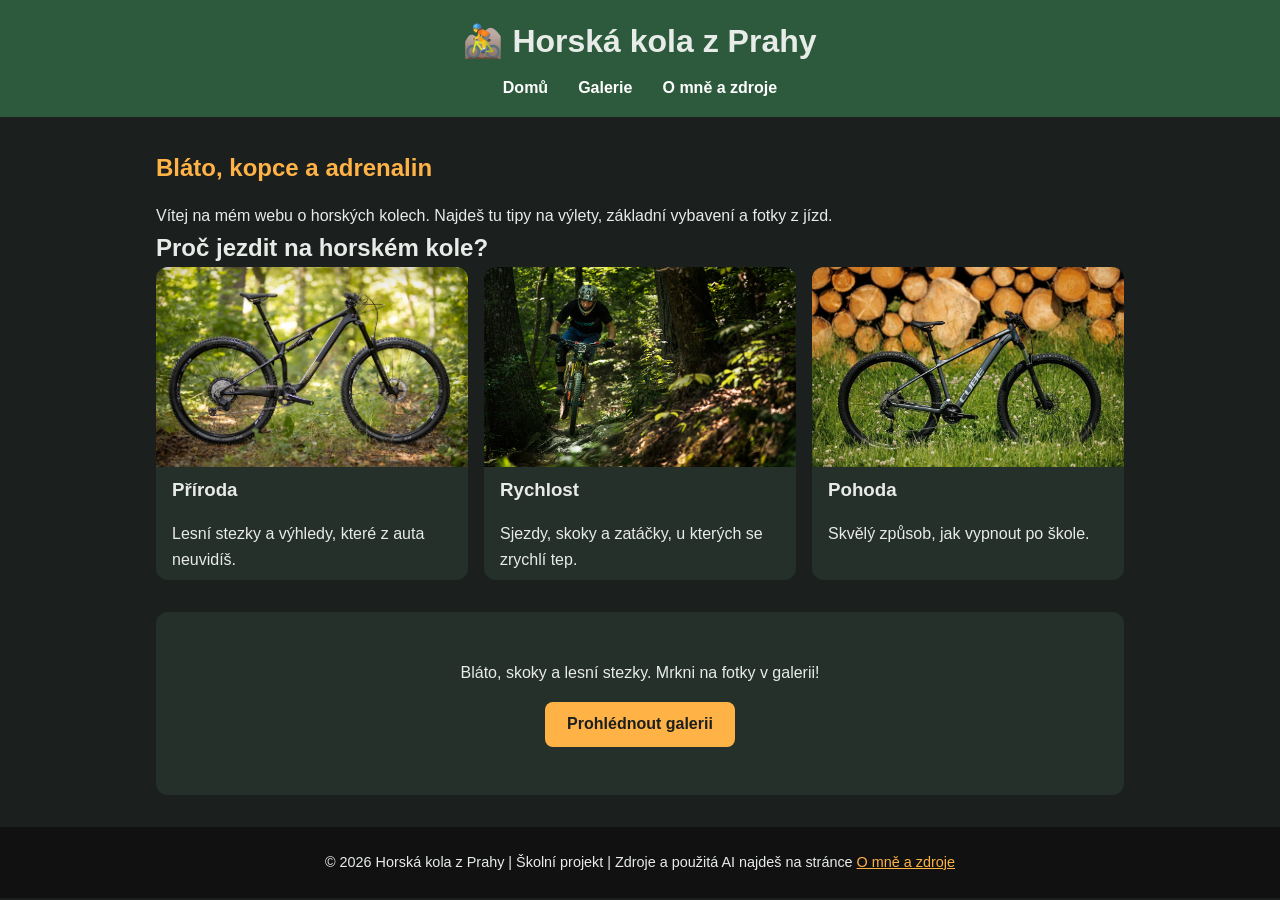
<file: index.html>
<!DOCTYPE html>
<html lang="cs">
<head>
  <meta charset="UTF-8">
  <meta name="viewport" content="width=device-width, initial-scale=1.0">
  <title>Horská kola z Prahy</title>
  <link rel="stylesheet" href="style.css">
</head>
<body>
  <header>
    <h1>🚵 Horská kola z Prahy</h1>
    <nav>
      <a href="index.html">Domů</a>
      <a href="galerie.html">Galerie</a>
      <a href="o-mne.html">O mně a zdroje</a>
    </nav>
  </header>

 <main>
  <section>
        <h2>Bláto, kopce a adrenalin</h2>
    <p>Vítej na mém webu o horských kolech. Najdeš tu tipy na výlety, základní vybavení a fotky z jízd.</p>
    <h1>Proč jezdit na horském kole?</h1>
    <div class="karty">
      <article>
        <img src="kolo1.jpg" alt="Horské kolo v lese">
        <h3>Příroda</h3>
        <p>Lesní stezky a výhledy, které z auta neuvidíš.</p>
      </article>
      <article>
        <img src="kolo2.jpg" alt="Jezdec na sjezdové trati">
        <h3>Rychlost</h3>
        <p>Sjezdy, skoky a zatáčky, u kterých se zrychlí tep.</p>
      </article>
      <article>
        <img src="kolo3.jpg" alt="Kolo opřené o strom">
        <h3>Pohoda</h3>
        <p>Skvělý způsob, jak vypnout po škole.</p>
      </article>
    </div>
  </section>

  <section class="hero">
    <p>Bláto, skoky a lesní stezky. Mrkni na fotky v galerii!</p>
    <a class="tlacitko" href="galerie.html">Prohlédnout galerii</a>
  </section>
</main>

  <footer>
    <p>&copy; 2026 Horská kola z Prahy | Školní projekt | Zdroje a použitá AI najdeš na stránce <a href="o-mne.html#zdroje">O mně a zdroje</a></p>
  </footer>
</body>
</html>
</file>
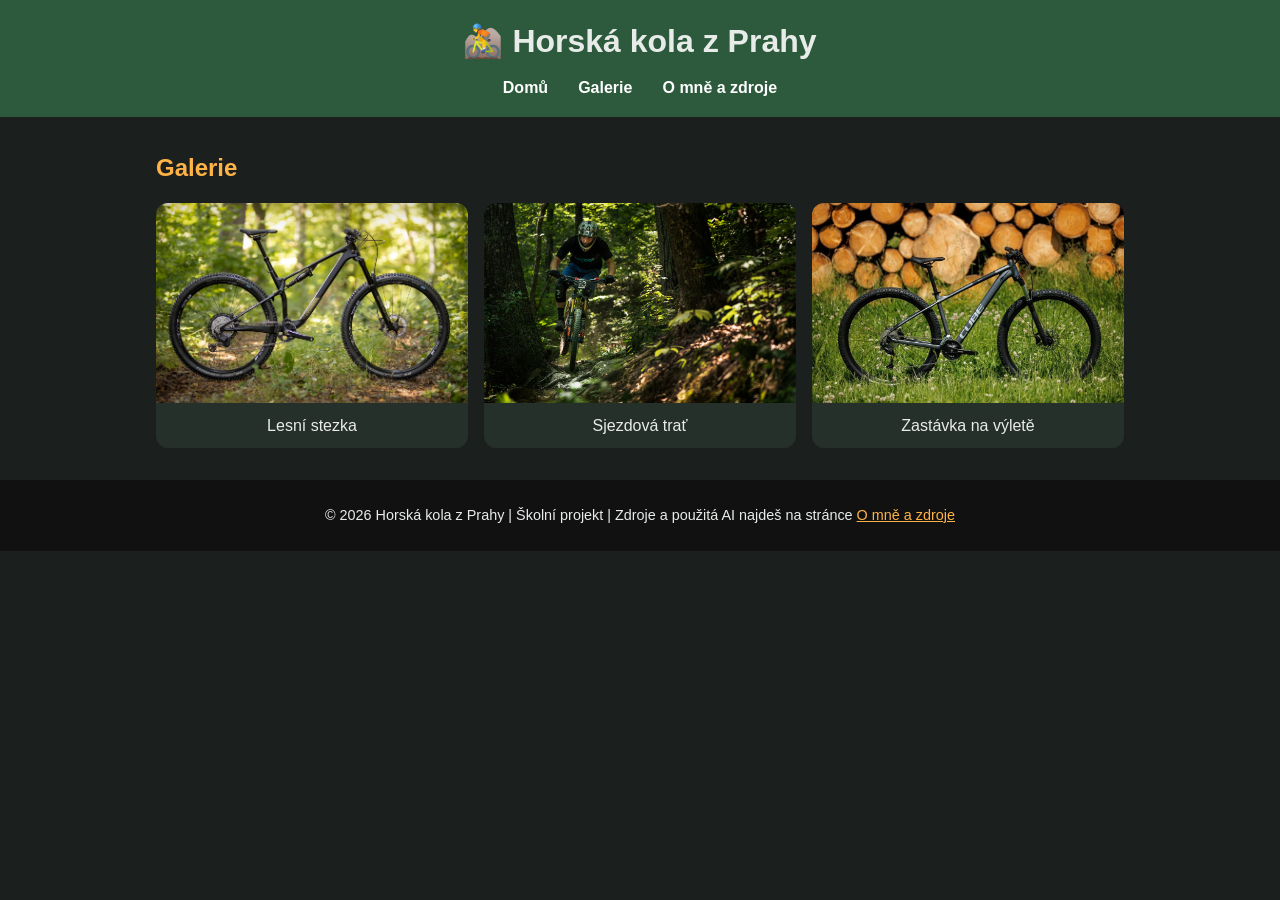
<file: galerie.html>
<!DOCTYPE html>
<html lang="cs">
<head>
  <meta charset="UTF-8">
  <meta name="viewport" content="width=device-width, initial-scale=1.0">
  <title>Galerie | Horská kola z Prahy</title>
  <link rel="stylesheet" href="style.css">
</head>
<body>
  <header>
    <h1>🚵 Horská kola z Prahy</h1>
    <nav>
      <a href="index.html">Domů</a>
      <a href="galerie.html">Galerie</a>
      <a href="o-mne.html">O mně a zdroje</a>
    </nav>
  </header>

  <main>
    <h2>Galerie</h2>
    <div class="galerie">
      <figure><img src="kolo1.jpg" alt="Horské kolo v lese"><figcaption>Lesní stezka</figcaption></figure>
      <figure><img src="kolo2.jpg" alt="Jezdec na sjezdové trati"><figcaption>Sjezdová trať</figcaption></figure>
      <figure><img src="kolo3.jpg" alt="Kolo opřené o strom"><figcaption>Zastávka na výletě</figcaption></figure>
    </div>
  </main>

  <footer>
    <p>&copy; 2026 Horská kola z Prahy | Školní projekt | Zdroje a použitá AI najdeš na stránce <a href="o-mne.html#zdroje">O mně a zdroje</a></p>
  </footer>
</body>
</html>
</file>
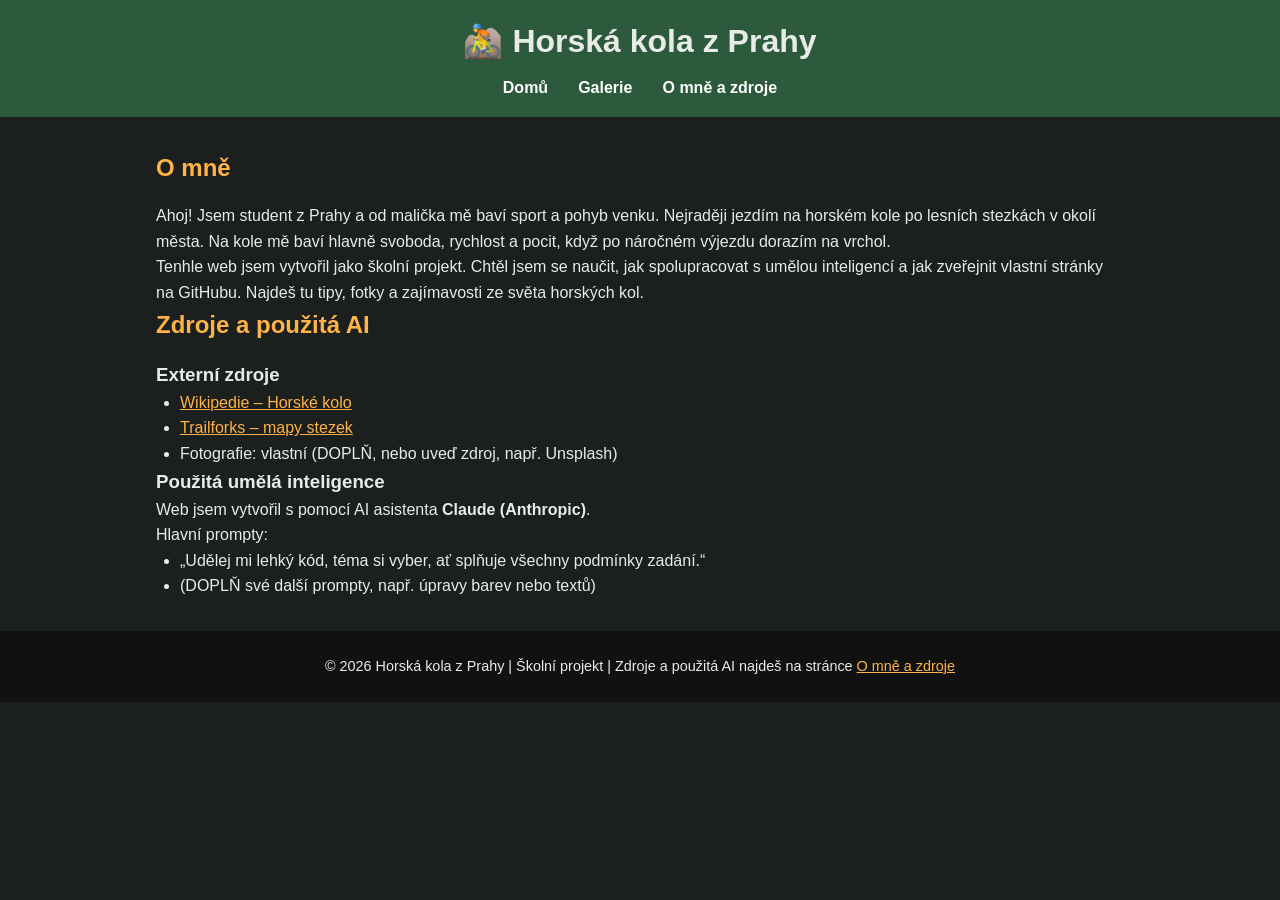
<file: o-mne.html>
<!DOCTYPE html>
<html lang="cs">
<head>
  <meta charset="UTF-8">
  <meta name="viewport" content="width=device-width, initial-scale=1.0">
  <title>O mně a zdroje | Horská kola z Prahy</title>
  <link rel="stylesheet" href="style.css">
</head>
<body>
  <header>
    <h1>🚵 Horská kola z Prahy</h1>
    <nav>
      <a href="index.html">Domů</a>
      <a href="galerie.html">Galerie</a>
      <a href="o-mne.html">O mně a zdroje</a>
    </nav>
  </header>

  <main>
    <section>
      <h2>O mně</h2>
      <p>Ahoj! Jsem student z Prahy a od malička mě baví sport a pohyb venku. Nejraději jezdím na horském kole po lesních stezkách v okolí města. Na kole mě baví hlavně svoboda, rychlost a pocit, když po náročném výjezdu dorazím na vrchol.</p>
<p>Tenhle web jsem vytvořil jako školní projekt. Chtěl jsem se naučit, jak spolupracovat s umělou inteligencí a jak zveřejnit vlastní stránky na GitHubu. Najdeš tu tipy, fotky a zajímavosti ze světa horských kol.</p>

    <section id="zdroje">
      <h2>Zdroje a použitá AI</h2>

      <h3>Externí zdroje</h3>
      <ul>
        <li><a href="https://cs.wikipedia.org/wiki/Horsk%C3%A9_kolo">Wikipedie – Horské kolo</a></li>
        <li><a href="https://www.trailforks.com/">Trailforks – mapy stezek</a></li>
        <li>Fotografie: vlastní (DOPLŇ, nebo uveď zdroj, např. Unsplash)</li>
      </ul>

      <h3>Použitá umělá inteligence</h3>
      <p>Web jsem vytvořil s pomocí AI asistenta <strong>Claude (Anthropic)</strong>.</p>
      <p>Hlavní prompty:</p>
      <ul>
        <li>„Udělej mi lehký kód, téma si vyber, ať splňuje všechny podmínky zadání.“</li>
        <li>(DOPLŇ své další prompty, např. úpravy barev nebo textů)</li>
      </ul>
    </section>
  </main>

  <footer>
    <p>&copy; 2026 Horská kola z Prahy | Školní projekt | Zdroje a použitá AI najdeš na stránce <a href="o-mne.html#zdroje">O mně a zdroje</a></p>
  </footer>
</body>
</html>
</file>
<file: style.css>
* { box-sizing: border-box; margin: 0; padding: 0; }

body {
  font-family: "Segoe UI", Arial, sans-serif;
  background: #1b1f1d;
  color: #e8ece9;
  line-height: 1.6;
}

header {
  background: #2d5a3d;
  padding: 1rem 2rem;
  text-align: center;
}

nav { margin-top: 0.5rem; }
nav a {
  color: #fff;
  text-decoration: none;
  margin: 0 0.8rem;
  font-weight: 600;
}
nav a:hover { color: #ffb347; }

main { max-width: 1000px; margin: 2rem auto; padding: 0 1rem; }
h2 { margin-bottom: 1rem; color: #ffb347; }

.hero {
  text-align: center;
  padding: 3rem 1rem;
  margin-bottom: 2rem;
  background: #26302a;
  border-radius: 12px;
}

.tlacitko {
  display: inline-block;
  margin-top: 1rem;
  padding: 0.6rem 1.4rem;
  background: #ffb347;
  color: #1b1f1d;
  text-decoration: none;
  font-weight: 700;
  border-radius: 8px;
}
.tlacitko:hover { background: #ffc872; }

.karty, .galerie {
  display: grid;
  grid-template-columns: repeat(auto-fit, minmax(240px, 1fr));
  gap: 1rem;
}

article, figure {
  background: #26302a;
  border-radius: 12px;
  overflow: hidden;
}
article h3, article p { padding: 0.5rem 1rem; }
figcaption { padding: 0.6rem 1rem; text-align: center; }

img { width: 100%; height: 200px; object-fit: cover; display: block; }

section { margin-bottom: 2rem; }
ul { padding-left: 1.5rem; }
a { color: #ffb347; }

footer {
  text-align: center;
  padding: 1.5rem 1rem;
  background: #111;
  font-size: 0.9rem;
}
</file>
